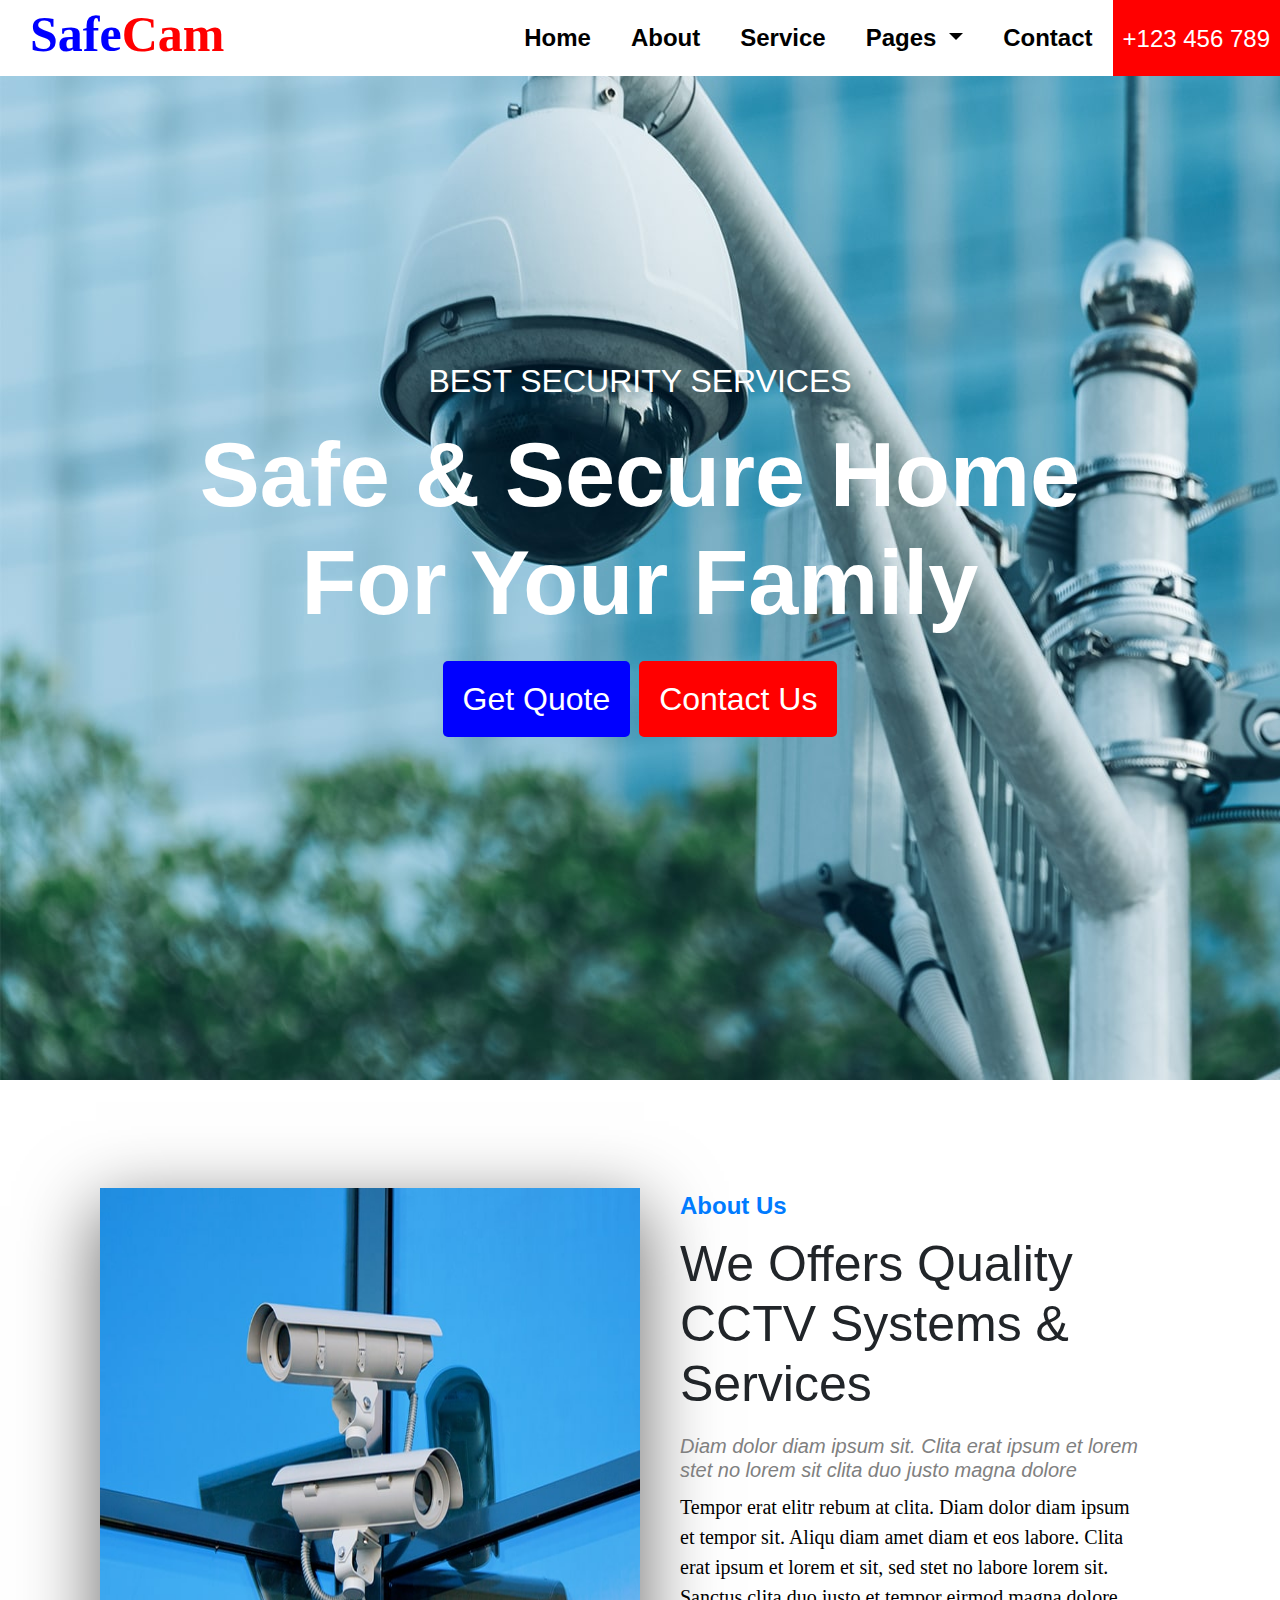
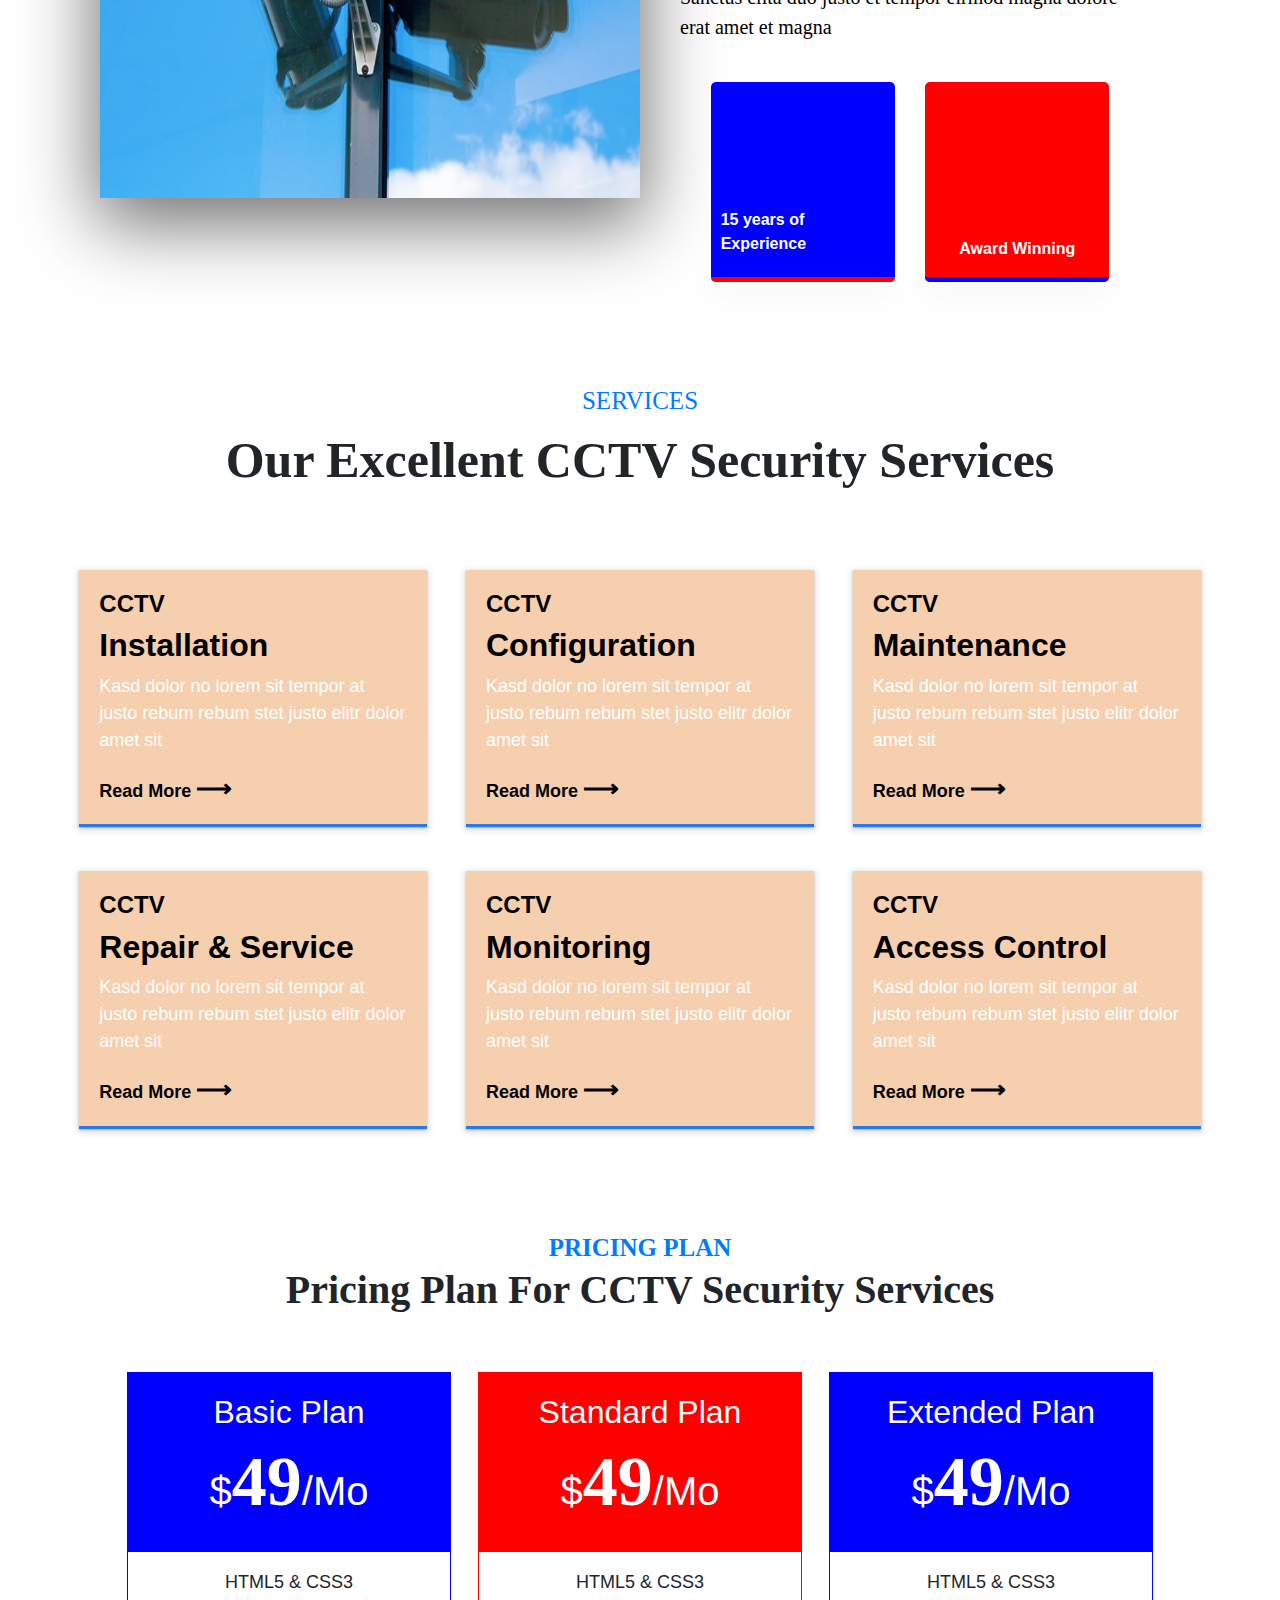
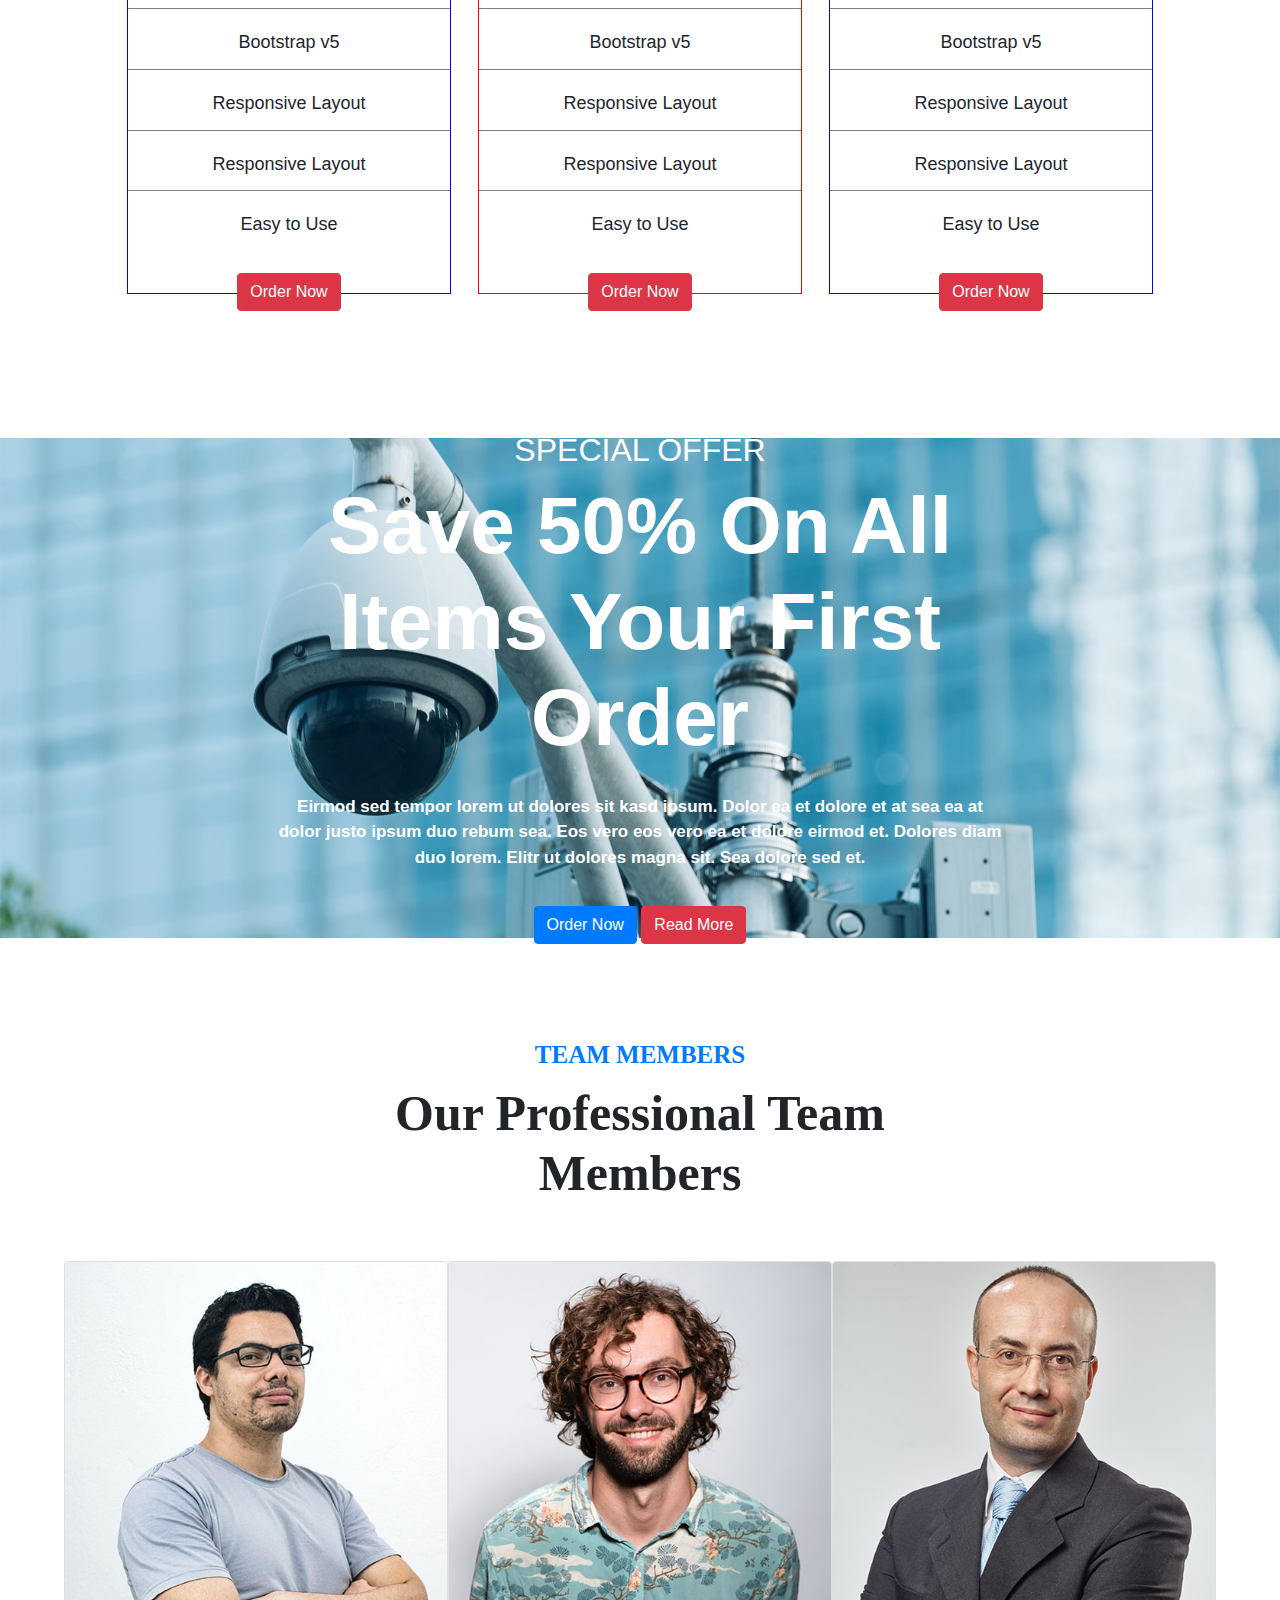
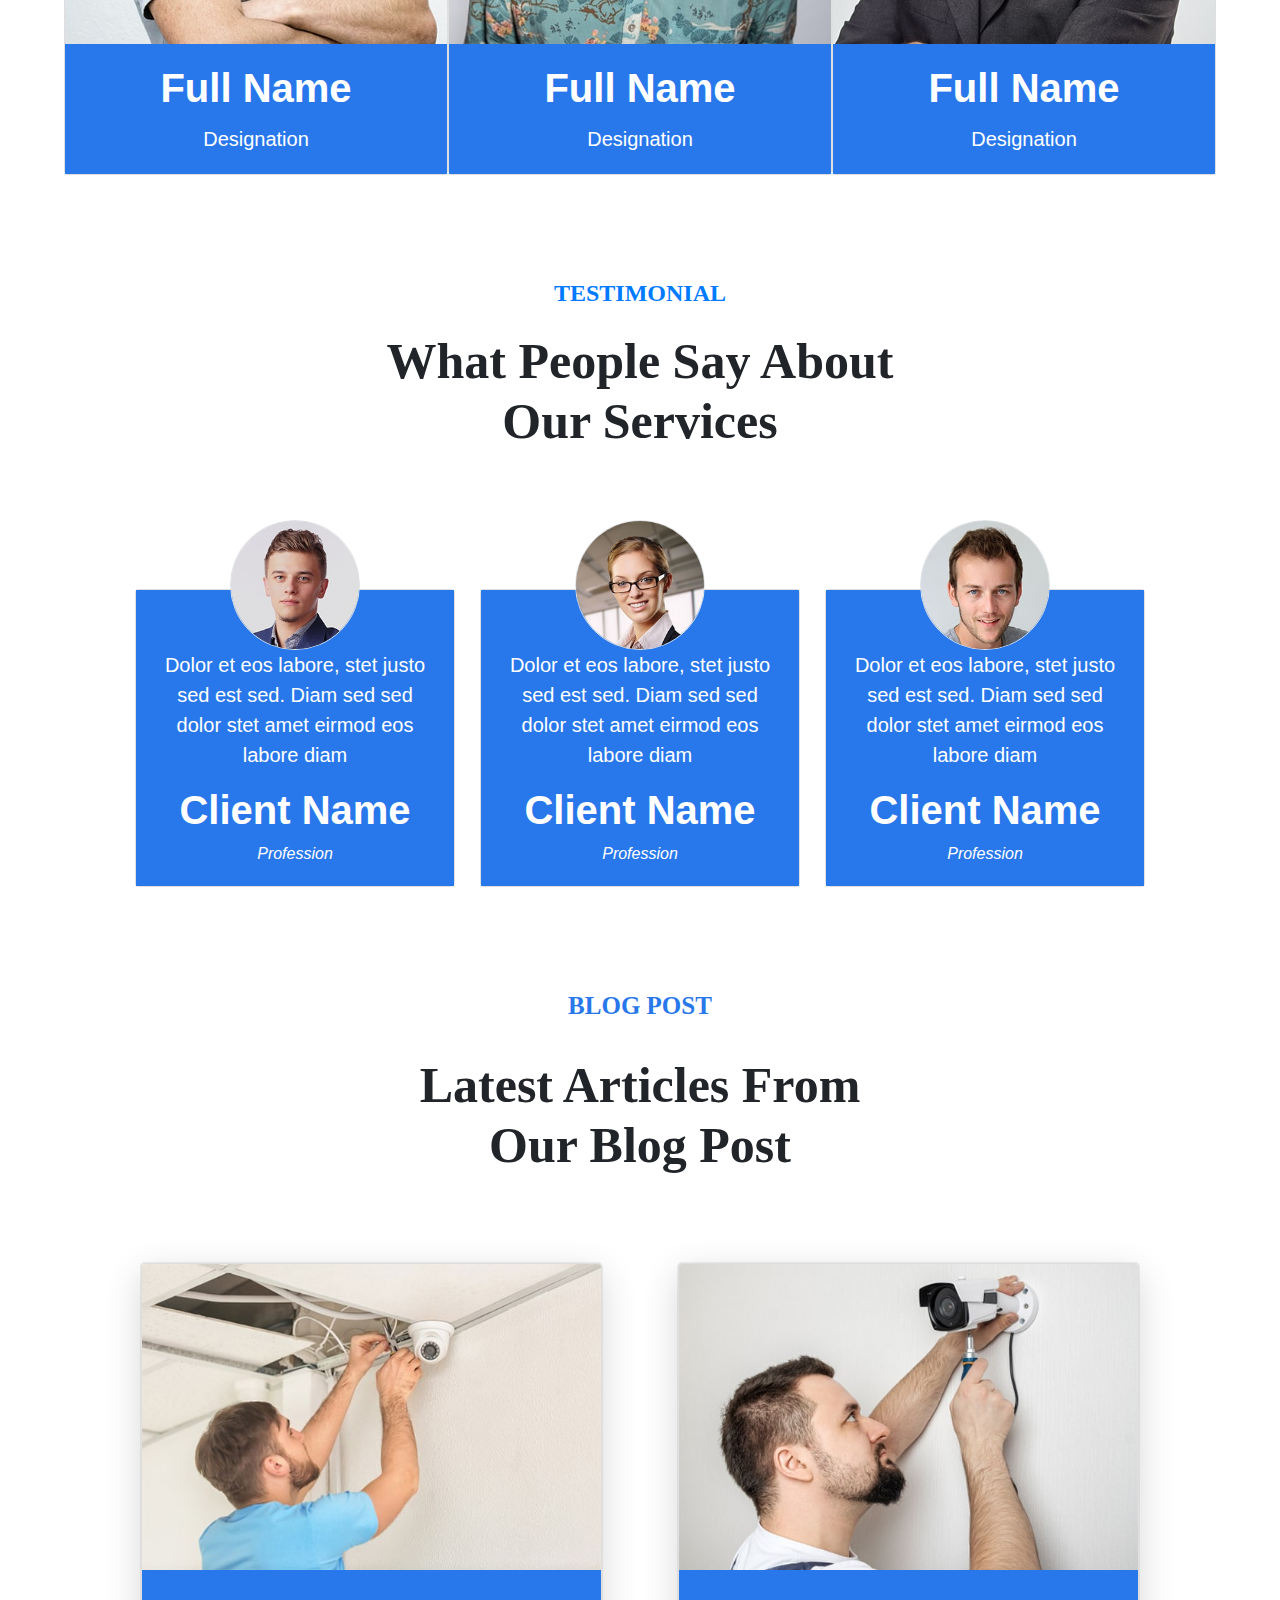
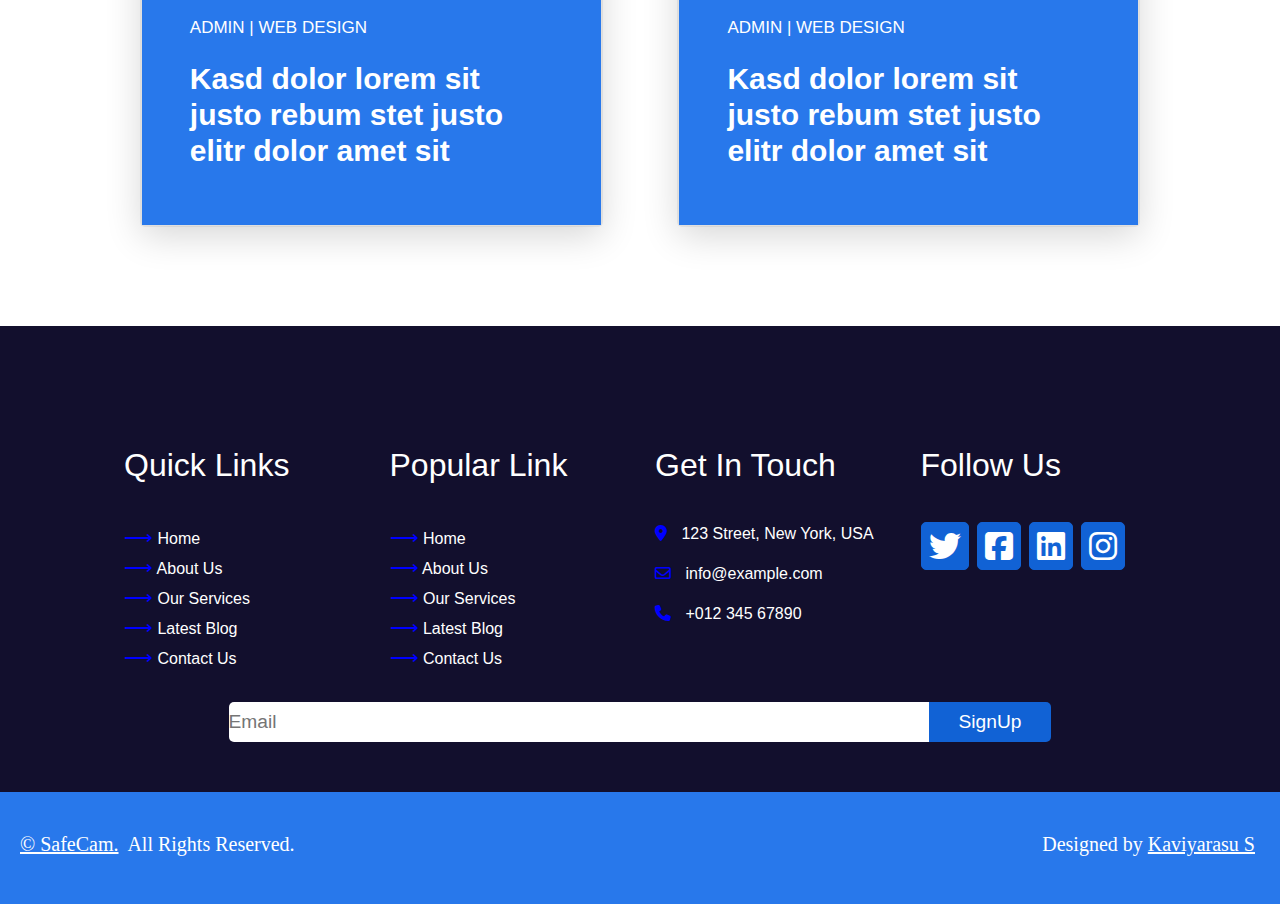
<file: index.html>
<!DOCTYPE html>
<html lang="en">

<head>
    <meta charset="UTF-8">
    <meta name="viewport" content="width=device-width, initial-scale=1.0">
    <title>SafeCam</title>
    <link rel="stylesheet" href="style.css">
    <link rel="stylesheet" href="https://cdnjs.cloudflare.com/ajax/libs/font-awesome/6.2.0/css/all.min.css">
    <link rel="stylesheet" href="https://cdn.jsdelivr.net/npm/bootstrap@4.0.0/dist/css/bootstrap.min.css"
        integrity="sha384-Gn5384xqQ1aoWXA+058RXPxPg6fy4IWvTNh0E263XmFcJlSAwiGgFAW/dAiS6JXm" crossorigin="anonymous">
        <script src="https://code.jquery.com/jquery-3.2.1.slim.min.js"
        integrity="sha384-KJ3o2DKtIkvYIK3UENzmM7KCkRr/rE9/Qpg6aAZGJwFDMVNA/GpGFF93hXpG5KkN"
        crossorigin="anonymous"></script>
    <script src="https://cdn.jsdelivr.net/npm/popper.js@1.12.9/dist/umd/popper.min.js"
        integrity="sha384-ApNbgh9B+Y1QKtv3Rn7W3mgPxhU9K/ScQsAP7hUibX39j7fakFPskvXusvfa0b4Q"
        crossorigin="anonymous"></script>
    <script src="https://cdn.jsdelivr.net/npm/bootstrap@4.0.0/dist/js/bootstrap.min.js"
        integrity="sha384-JZR6Spejh4U02d8jOt6vLEHfe/JQGiRRSQQxSfFWpi1MquVdAyjUar5+76PVCmYl"
        crossorigin="
        3.
        3
        .2anonymous"></script>
        <script src="page.js" defer></script>
  
</head>

<body>
    <header>
        <section class="header">
            <div class="header1">
                <h1 style="color: blue;">Safe<span style="color: red;">Cam</span></h1>
            </div>
            <div class="header2">
                <div class="num">
                    <nav class="nav">
                        <a class="nav-a" href="index.html">Home</a>
                        <a class="nav-a" href="About.html">About</a>
                        <a class="nav-a" href="#">Service</a>
                        <div class="btn-group">
                            <button type="button" class="dropdown-toggle" data-toggle="dropdown" aria-haspopup="true"
                                aria-expanded="false">
                                Pages
                            </button>
                            <div class="dropdown-menu">
                                <a class="dropdown-item drop-dw" href="#">Pricing Plan</a>
                                <a class="dropdown-item drop-dw" href="#">BLog Grid</a>
                                <a class="dropdown-item drop-dw" href="#">Blog Detail</a>
                                <a class="dropdown-item drop-dw" href="#">The Team</a>
                                <a class="dropdown-item drop-dw" href="#">Testimonial</a>
                                <div class="dropdown-divider dpdw"></div>
                            </div>
                        </div>  
                        <a class="nav-a" href="#">Contact</a>
                    </nav>
                    <div class="num-red">
                        <h4>+123 456 789</h4>
                    </div>
                </div>
            </div>
        </section>
    </header>
    <section class="title-Page">
        <div class="t-page" style="text-align: center;">
            <p>BEST SECURITY SERVICES</p>
            <h1>Safe & Secure Home For Your Family</h1>
            <div class="t-2">
                <a class="quate" href="">Get Quote</a>
                <a class="contact" href="#">Contact Us</a>
            </div>
        </div>
    </section>
    <br><br>
    <section class="third">
        <div class="about-us">
            <div class="img">
                <img src="2nd.jpg" alt="SafeCam">
            </div>
            <div class="abt-contant">
                <div class="abt-1">
                    <a href="#">About Us</a>
                    <h1>We Offers Quality CCTV Systems & Services</h1>
                    <h4><em>Diam dolor diam ipsum sit. Clita erat ipsum et lorem stet no lorem sit clita duo justo magna
                            dolore</em></h4>
                    <p>Tempor erat elitr rebum at clita. Diam dolor diam ipsum et tempor sit. Aliqu diam amet diam et
                        eos
                        labore. Clita erat ipsum et lorem et sit, sed stet no labore lorem sit. Sanctus clita duo justo
                        et
                        tempor eirmod magna dolore erat amet et magna</p>
                </div>
                <div class="abt-2">
                    <div class="blue" style="color: rgb(255, 255, 255);">
                        <p style="font-weight: 900;">15 years of Experience</p>
                    </div>
                    <div class="red" style="color: white;">
                        <p style="font-weight: 900;">Award Winning</p>
                    </div>
                </div>
            </div>
        </div>
    </section>
    <section>
        <div class="four">
            <a href="#">SERVICES</a>
            <h1>Our Excellent CCTV Security Services</h1>
        </div>
    </section>
    <section>
        <div class="five">
            <div class="f1">
                <div class="f11">
                    <h4>CCTV</h4>
                    <h2>Installation</h2>
                    <p>Kasd dolor no lorem sit tempor at justo rebum rebum stet justo elitr dolor amet sit</p>
                    <a href="#">Read More <span>&#10230;</span></a>
                </div>
                <div class="f12">
                    <h4>CCTV</h4>
                    <h2>Configuration</h2>
                    <p>Kasd dolor no lorem sit tempor at justo rebum rebum stet justo elitr dolor amet sit</p>
                    <a href="#">Read More <span>&#10230;</span></a>
                </div>
                <div class="f13">
                    <h4>CCTV</h4>
                    <h2>Maintenance</h2>
                    <p>Kasd dolor no lorem sit tempor at justo rebum rebum stet justo elitr dolor amet sit</p>
                    <a href="#">Read More <span>&#10230;</span></a>
                </div>
            </div><br>
            <div class="f2">
                <div class="f11">
                    <h4>CCTV</h4>
                    <h2>Repair & Service</h2>
                    <p>Kasd dolor no lorem sit tempor at justo rebum rebum stet justo elitr dolor amet sit</p>
                    <a href="#">Read More <span>&#10230;</span></a>
                </div>
                <div class="f12">
                    <h4>CCTV</h4>
                    <h2>Monitoring</h2>
                    <p>Kasd dolor no lorem sit tempor at justo rebum rebum stet justo elitr dolor amet sit</p>
                    <a href="#">Read More <span>&#10230;</span></a>
                </div>
                <div class="f13">
                    <h4>CCTV</h4>
                    <h2>Access Control</h2>
                    <p>Kasd dolor no lorem sit tempor at justo rebum rebum stet justo elitr dolor amet sit</p>
                    <a href="#">Read More <span>&#10230;</span></a>
                </div>
            </div>
        </div>
    </section>
    <section class="price">
        <div class="p1">
            <div class="pp">
                <a href="#">PRICING PLAN</a>
                <h1>Pricing Plan For CCTV Security Services</h1>
            </div>
            <div class="plan">
                <div class="bp">
                    <div class="plantop" style="background-color: blue;">
                        <h2>Basic Plan</h2>
                        <h1>$<span style="font-size: 70px;">49</span>/Mo</h1>
                    </div>
                    <div class="plandetails">
                        <div class="h3">
                            <h3>HTML5 & CSS3</h3>
                            <h3>Bootstrap v5</h3>
                            <h3>Responsive Layout</h3>
                            <h3>Responsive Layout</h3>
                        </div>
                        <h3 style="border: 0;padding-bottom: 25px;">Easy to Use</h3>
                        <button class="btn btn-danger">Order Now</button>
                    </div>
                </div>
                <div class="sp">
                    <div class="plantop" style="background-color: red;">
                        <h2>Standard Plan</h2>
                        <h1>$<span style="font-size: 70px;">49</span>/Mo</h1>
                    </div>
                    <div class="plandetails">
                        <div class="h3">
                            <h3>HTML5 & CSS3</h3>
                            <h3>Bootstrap v5</h3>
                            <h3>Responsive Layout</h3>
                            <h3>Responsive Layout</h3>
                        </div>
                        <h3 style="border: 0;padding-bottom: 25px;">Easy to Use</h3>
                        <button class="btn btn-danger">Order Now</button>
                    </div>
                </div>
                <div class="ep">
                    <div class="plantop" style="background-color: blue;">
                        <h2>Extended Plan</h2>
                        <h1>$<span style="font-size: 70px;">49</span>/Mo</h1>
                    </div>
                    <div class="plandetails">
                        <div class="h3">
                            <h3>HTML5 & CSS3</h3>
                            <h3>Bootstrap v5</h3>
                            <h3>Responsive Layout</h3>
                            <h3>Responsive Layout</h3>
                        </div>
                        <h3 style="border: 0;padding-bottom: 25px;">Easy to Use</h3>
                        <button class="btn btn-danger">Order Now</button>
                    </div>
                </div>
            </div>
        </div>
    </section>
    <br>
    <section>
        <div class="offer">
            <div class="off-1">
                <h2>SPECIAL OFFER</h2>
                <h1>Save 50% On All Items Your First Order</h1>
                <p>Eirmod sed tempor lorem ut dolores sit kasd ipsum. Dolor ea et dolore et at sea ea at dolor justo
                    ipsum
                    duo rebum sea. Eos vero eos vero ea et dolore eirmod et. Dolores diam duo lorem. Elitr ut dolores
                    magna
                    sit. Sea dolore sed et.</p>
            </div>
            <div class="off-btn">
                <a href="#" class="btn btn-primary">Order Now</a>
                <a href="#" class="btn btn-danger">Read More</a>
            </div>

        </div>
    </section>
    <br><br>
    <section>
        <div class="team-members">
            <a href="#">TEAM MEMBERS</a>
            <h1 class="tm-h1">Our Professional Team Members</h1>
            <div class="tm">
                <div class="card" style="width: 27rem;">
                    <img class="card-img-top" src="team-1.jpg" alt="">
                    <div class="card-body cd-blue">
                        <h3 class="card-title">Full Name</h3>
                        <p class="card-text">Designation</p>
                    </div>
                </div>
                <div class="card" style="width: 27rem;">
                    <img class="card-img-top" src="team-2.jpg" alt="">
                    <div class="card-body cd-blue">
                        <h3 class="card-title">Full Name</h3>
                        <p class="card-text">Designation</p>
                    </div>
                </div>
                <div class="card" style="width: 27rem;">
                    <img class="card-img-top" src="team-3.jpg" alt="">
                    <div class="card-body cd-blue">
                        <h3 class="card-title">Full Name</h3>
                        <p class="card-text">Designation</p>
                    </div>
                </div>
            </div>
        </div>
    </section>
    <section class="TESTIMONIAl">
        <div class="cont">
            <a href="#">TESTIMONIAL</a>
            <h1 class="our-ser">What People Say About Our Services</h1>
        </div>
    </section>
    <section>
        <div class="tl-img">
            <div class="card cd cd-r">
                <div class="card-body cd-blue">
                    <img class="border" src="testimonial-1.jpg" alt="">
                    <p class="card-text">Dolor et eos labore, stet justo sed est sed. Diam sed sed dolor stet amet
                        eirmod eos labore diam</p>
                    <h3>Client Name</h3>
                    <em>Profession</em>
                </div>
            </div>
            <div class="card cd ">
                <div class="card-body cd-blue">
                    <img class="border" src="testimonial-4.jpg" alt="">
                    <p class="card-text">Dolor et eos labore, stet justo sed est sed. Diam sed sed dolor stet amet
                        eirmod eos labore diam</p>
                    <h3>Client Name</h3>
                    <em>Profession</em>
                </div>
            </div>
            <div class="card cd cd-l ">
                <div class="card-body cd-blue">
                    <img class="border" src="testimonial-3.jpg" alt="">
                    <p class="card-text">Dolor et eos labore, stet justo sed est sed. Diam sed sed dolor stet amet
                        eirmod eos labore diam</p>
                    <h3>Client Name</h3>
                    <em>Profession</em>
                </div>
            </div>
        </div>
    </section>
    <section class="bpost">
        <div class="blog">
            <a href="#">BLOG POST</a>
            <h1>Latest Articles From Our Blog Post</h1>
        </div>
    </section>
    <section class="admin">
        <div class="ad-width">
            <div class="card cdblog" style="width: 40%">
                <img src="blog-1.jpg" alt="" class="card-img-top">
                <div class="card-body cd-bd">
                    <h4>ADMIN | WEB DESIGN</h4>
                    <h1>Kasd dolor lorem sit justo rebum stet justo elitr dolor amet sit</h1>
                </div>
            </div>
            <div class="card cdblog" style="width: 40%">
                <img src="blog-2.jpg" alt="" class="card-img-top blog-img">
                <div class="card-body cd-bd">
                    <h4>ADMIN | WEB DESIGN</h4>
                    <h1>Kasd dolor lorem sit justo rebum stet justo elitr dolor amet sit</h1>
                </div>
            </div>
        </div>
    </section>
    <section>
        <!-- <div id="carouselExampleIndicators" class="carousel slide" data-ride="carousel">
            <ol class="carousel-indicators">
              <li data-target="#carouselExampleIndicators" data-slide-to="0" class="active"></li>
              <li data-target="#carouselExampleIndicators" data-slide-to="1"></li>
              <li data-target="#carouselExampleIndicators" data-slide-to="2"></li>
            </ol>
            <div class="carousel-inner">
              <div class="carousel-item active">
                <div class="card cd cd-r">
                    <div class="card-body cd-blue">
                        <img class="border" src="testimonial-1.jpg" alt="">
                        <p class="card-text">Dolor et eos labore, stet justo sed est sed. Diam sed sed dolor stet amet
                            eirmod eos labore diam</p>
                        <h3>Client Name</h3>
                        <em>Profession</em>
                    </div>
                </div>
              </div>
              <div class="carousel-item">
                <div class="card cd cd-r">
                    <div class="card-body cd-blue">
                        <img class="border" src="testimonial-1.jpg" alt="">
                        <p class="card-text">Dolor et eos labore, stet justo sed est sed. Diam sed sed dolor stet amet
                            eirmod eos labore diam</p>
                        <h3>Client Name</h3>
                        <em>Profession</em>
                    </div>
                </div>
              </div>
              <div class="carousel-item">
                <div class="card cd cd-r">
                    <div class="card-body cd-blue">
                        <img class="border" src="testimonial-1.jpg" alt="">
                        <p class="card-text">Dolor et eos labore, stet justo sed est sed. Diam sed sed dolor stet amet
                            eirmod eos labore diam</p>
                        <h3>Client Name</h3>
                        <em>Profession</em>
                    </div>
                </div>
              </div>
            </div>
            <a class="carousel-control-prev" href="#carouselExampleIndicators" role="button" data-slide="prev">
              <span class="carousel-control-prev-icon" aria-hidden="true"></span>
              <span class="sr-only">Previous</span>
            </a>
            <a class="carousel-control-next" href="#carouselExampleIndicators" role="button" data-slide="next">
              <span class="carousel-control-next-icon" aria-hidden="true"></span>
              <span class="sr-only">Next</span>
            </a>
          </div> -->
    </section>
    <footer>
        <div class="rw">
            <div class="row ftr-rw">
                <div class="col-md-3 ftr">
                    <h2>Quick Links</h2>
                    <div class="ftr-a">
                        <a href="index.html"><span>&#10230</span> Home</a>
                        <a href="index.html"><span>&#10230</span> About Us</a>
                        <a href="index.html"><span>&#10230</span> Our Services</a>
                        <a href="index.html"><span>&#10230</span> Latest Blog</a>
                        <a href="index.html"><span>&#10230</span> Contact Us</a>
                    </div>
                </div>
                <div class="col-md-3 ftr">
                    <h2>Popular Link</h2>
                    <div class="ftr-a">
                        <a href="index.html"><span>&#10230</span> Home</a>
                        <a href="index.html"><span>&#10230</span> About Us</a>
                        <a href="index.html"><span>&#10230</span> Our Services</a>
                        <a href="index.html"><span>&#10230</span> Latest Blog</a>
                        <a href="index.html"><span>&#10230</span> Contact Us</a>
                    </div>
                </div>
                <div class="col-md-3 ftr">
                    <h2>Get In Touch</h2>
                    <div class="frt-a">
                        <p><i class="fa-solid fa-location-dot"></i> 123 Street, New York, USA</p>
                        <p><i class="fa-regular fa-envelope"></i> info@example.com</p>
                        <p><i class="fa-solid fa-phone"></i> +012 345 67890</p>
                    </div>
                </div>
                <div class="col-md-3 ftr">
                    <h2>Follow Us</h2>
                    <div class="ftr-a icons">
                        <i class="fa-brands fa-twitter"></i>
                        <i class="fa-brands fa-square-facebook"></i>
                        <i class="fa-brands fa-linkedin"></i>
                        <i class="fa-brands fa-instagram"></i>
                    </div>
                </div>
                <div class="ftrmail">
                    <form action="" class="formtag">
                        <label for=""></label>
                        <input id="email" type="email" placeholder="Email" required>
                        <button id="sub" type="submit">SignUp</button>
                    </form>
                </div>
            </div>
        </div>
    </footer>
    <div class="ftblue">
        <h4><a href="index.html">© SafeCam.</a> All Rights Reserved.</h4>
        <h4>Designed by <a href="">Kaviyarasu S</a></h4>
    </div>
</body>

</html>
</file>
<file: style.css>
* {
    box-sizing: border-box;
}

body {
    margin: 0;
    padding: 0;
}

img {
    width: 100%;
}

header {
    border: 1px transparent;
    position: fixed;
    width: 100%;
    background-color: white;
    z-index: 1;

}

.header {
    display: flex;
    justify-content: space-between;
    align-items: center;
}

.header1 {
    padding-left: 30px;
}

.header1 h1,
span {
    font-size: 50px;
    font-family: Cambria, Cochin, Georgia, Times, 'Times New Roman', serif;
    font-weight: 900;
}

.header2 {
    display: flex;
    justify-content: flex-end;
    align-items: center;
}

.num-red {
    background-color: red;
    padding-top: 10px;
    padding-left: 10px;
    padding-right: 10px;
    margin: 0;
}

/* .header3 {
    background-color: red;
    color: white;
    padding-left: 20px;
    padding-right: 20px;
} */
.num {
    display: flex;
    align-items: center;
    flex-direction: row;
    background-color: red;
    color: white;

}

a {
    text-decoration: none;
}

.nav {
    text-align: center;
    text-decoration: none;
    font-size: x-large;
    background-color: white;
    font-family: 'Gill Sans', 'Gill Sans MT', Calibri, 'Trebuchet MS', sans-serif;
    font-weight: 700;
    margin: 0;
    align-items: center;
    border-bottom: 5px;

}

/* .header2 h4 {
    background-color: red;
    margin: 0;
    padding-top: 10px;
    align-items: center;
} */
.nav button{
    margin: 0;
    border: 0 transparent;
    background-color: white;
    font-family: 'Gill Sans', 'Gill Sans MT', Calibri, 'Trebuchet MS', sans-serif;
    font-weight: 700;
}
.nav button:hover{
    border-bottom: 5px solid;
    transition: .5s;
    color: #1162d5;
    padding-bottom: 16px;
}
.drop-dw{
    font-family: 'Gill Sans', 'Gill Sans MT', Calibri, 'Trebuchet MS', sans-serif !important;
    font-weight: 500 !important;
    font-size: 20px !important;
}
.dpdw{
    background-color: rgb(0, 0, 0) !important;
}
.nav .nav-a,.nav button{
    padding: 20px;
    color: black;
    text-decoration: none;
}

.nav .nav-a:hover{
    text-decoration: none;
    color: blue;
    border-bottom: 5px solid;
    padding-bottom: 16px;
    transition: .25s;
}

.title-Page {
    width: 100%;
    background-image: url("cctv.jpg");
    height: 1080px;
    background-size: cover;
    display: flex;
    justify-content: center;
    flex-direction: column;
    align-items: center;
    text-align: center;
    /* display: flex;
    flex-direction: column;
    align-items: center; */
    /* justify-content: center; */
    color: white;
    font-size: xx-large;
}

.t-page {
    display: flex;
    flex-direction: column;
    align-items: center;
}

.t-page h1 {
    font-size: 90px;
    width: 70%;
    font-weight: 900;
    padding-bottom: 30px;

}

.t-2 .quate {
    padding: 20px;
    color: white;
    margin: 1px blue;
    border-radius: 5px;
    background-color: blue;
}

.contact {
    padding: 20px;
    color: white;
    margin: 1px red;
    border-radius: 5px;
    background-color: red;
}

.contact:hover {
    margin: 1px blue;
    color: white;
    text-decoration: none;
    background-color: blue;
    transition: .5s;
}

.quate:hover {
    margin: 1px red;
    background-color: red;
    text-decoration: none;
    transition: .5s;
}

/* .contact:hover {
    background-color: blue;
}

.quote:hover {
    background-color: RED;
} */

.third {
    padding-top: 40px;
    width: 100%;
    padding-bottom: 40px;
    padding-left: 80px;
    padding-right: 80px;
}

.about-us {
    width: 100%;
    display: flex;
    justify-content: space-evenly;
    padding: 20px;
}

.img {
    width: 50%;
}

.img img {
    height: 610px;
    box-shadow: rgba(0, 0, 0, 0.56) 0px 22px 70px 4px;
}

.abt-contant {
    width: 50%;
    padding-left: 40px;
    padding-right: 40px;
}

.abt-1 {
    display: flex;
    flex-direction: column;
    font-weight: 900;
}

.abt-1 a {
    font-size: x-large;
}

.abt-1 a:hover {
    text-decoration: none;
}

.abt-1 h1 {
    font-size: 50px;
    margin: 0;
    padding-top: 10px;
}

.abt-1 h4 {
    margin: 0;
    padding-top: 20px;
    font-size: 20px;
    color: grey;
}

.abt-1 p {
    margin: 0;
    font-size: 20px;
    padding-top: 10px;
    font-weight: 300;
    color: black;
    font-family: Cambria, Cochin, Georgia, Times, 'Times New Roman', serif;


}

.abt-2 {
    width: 100%;
    height: 240px;
    display: flex;
    justify-content: space-evenly;
    padding-top: 40px;
}

.blue {
    width: 40%;
    background-color: blue;
    padding: 10px;
    margin-bottom: 25px red;
    border-radius: 5px;
}

.red {
    width: 40%;
    color: red;
    background-color: red;
    padding: 5px;
    border-radius: 5px;
}

.blue,
.red {
    /* padding-top: 200px; */
    display: flex;
    flex-direction: column;
    justify-content: flex-end;
    align-items: center;
    position: relative;
}

.blue::before {
    content: "";
    height: 5px;
    width: 100%;
    bottom: 0%;
    left: 0;
    position: absolute;
    background: red;
    border-bottom-left-radius: 5px;
    border-bottom-right-radius: 5px;
    box-shadow: rgba(100, 100, 111, 0.2) 0px 7px 29px 0px;
}

.red::before {
    content: "";
    height: 5px;
    width: 100%;
    bottom: 0%;
    left: 0;
    position: absolute;
    background: blue;
    border-bottom-left-radius: 5px;
    border-bottom-right-radius: 5px;
    box-shadow: rgba(100, 100, 111, 0.2) 0px 7px 29px 0px;
}

.blue:hover {
    background-color: red;
    transition: .5s;
}

.red:hover {
    background-color: blue;
    transition: .5s;
}

.four {
    display: flex;
    flex-direction: column;
    text-align: center;
    font-family: Georgia, 'Times New Roman', Times, serif;
    padding-top: 40px;
    padding-bottom: 80px;
}

.four a {
    font-size: 25px;
    font-weight: 300;
}

.four a:hover {
    text-decoration: none;
}

.four h1 {
    font-size: 50px;
    font-weight: 900;
    padding-top: 10px;
    margin: 0;
}

.five {
    width: 100%;
    display: flex;
    flex-direction: column;
    justify-content: center;
    padding-left: 60px;
    padding-right: 60px;
    padding-bottom: 80px;
}

.f1,
.f2 {
    display: flex;
    justify-content: space-around;
    padding-bottom: 20px;

}

.f11,
.f12,
.f13 {
    width: 30%;
    background-color: rgba(246, 206, 173, 0.977);
    color: black;
    padding: 20px;
    font-size: large;
    position: relative;
    box-shadow: rgba(60, 64, 67, 0.3) 0px 1px 2px 0px, rgba(60, 64, 67, 0.15) 0px 2px 6px 2px;
}

/* .f11 p,.f12 p,.f13 p{
    color: black !important;
}
.f11 p:hover,.f12 p:hover,.f13 p:hover{
    color:white
} */

.f1 a,
.f2 a {
    color: black;
    font-weight: 700;
}

.f1 span,
.f2 span {
    font-size: 25px;
    font-weight: 900;
    padding: 0;
    margin: 0;
}

.f11::before,
.f12::before,
.f13::before {
    content: "";
    height: 3px;
    width: 100%;
    bottom: 0%;
    left: 0;
    position: absolute;
    background: #2878EB;
}

.f11:hover,
.f12:hover,
.f13:hover {
    background-color: #2878EB;
    color: white !important;
    transition: .5s;
}

.f11 a:hover,
.f12 a:hover,
.f13 a:hover,
.f21 a:hover,
.f22 a:hover,
.f23 a:hover {
    color: white;
    text-decoration: none;
}

.f11 h4,
.f12 h4,
.f13 h4 {
    font-weight: 700;
    font-family: 'Gill Sans', 'Gill Sans MT', Calibri, 'Trebuchet MS', sans-serif;
}

.f11 h2,
.f12 h2,
.f13 h2 {
    font-size: xx-large;
    font-weight: 650;
    font-family: 'Segoe UI', Tahoma, Geneva, Verdana, sans-serif;
}

.pp {
    text-align: center;
    display: flex;
    justify-content: space-between;
    flex-direction: column;
    padding-bottom: 50px;
}

.pp a {
    font-size: 25px;
    font-weight: 700;
    font-family: Georgia, 'Times New Roman', Times, serif;
}

.pp a:hover {
    text-decoration: none;
}

.pp h1 {
    font-size: 40px;
    font-family: Cambria, Cochin, Georgia, Times, 'Times New Roman', serif;
    font-weight: 900;
}

.price {
    padding-left: 100px;
    padding-right: 100px;
    padding-bottom: 120px;
}

.plan {
    display: flex;
    justify-content: space-evenly;
    width: 100%;
}

.bp,
.sp,
.ep {
    display: flex;
    flex-direction: column;
    justify-content: center;
    background-color: white;
    text-align: center;
    width: 30%;
    position: relative;
}

.bp,
.ep {
    border: 1px solid blue;
}

.sp {
    border: 1px solid red;
}

.h3 h3 {
    border-bottom: 1px grey solid;
    padding-bottom: 10px;
}

.plan button {
    margin-bottom: -20px;
}

.plantop {
    color: white;
    padding: 20px;
    margin-bottom: 5px;
}

.plandetails {
    color: rgb(29, 37, 45);
}

.plandetails h3 {
    font-size: large;
    padding: 15px;
}

.offer {
    background-image: url("cctv.jpg");
    height: 500px;
    width: 100%;
    margin: 0;
    background-size: cover;
    display: flex;
    flex-direction: column;
    justify-content: center;
    /* text-align: center; */
    align-items: center;
    color: white;
}

.off-1 {
    display: flex;
    justify-content: space-evenly;
    align-items: center;
    flex-direction: column;
    width: 60%;
}

.off-1 h1 {
    text-align: center;
    font-size: 80px;
    font-weight: 900;
}

.off-1 p {
    font-size: 17px;
    font-weight: 600;
    text-align: center;
    padding: 20px;
}

.cd-blue {
    background-color: #2878EB;
    width: 100%;
    padding: 0;
    display: flex;
    align-items: center;
    flex-direction: column;
    color: white;
}

.cd-blue h3 {
    font-family: 'Gill Sans', 'Gill Sans MT', Calibri, 'Trebuchet MS', sans-serif;
    font-size: 40px;
    font-weight: 800;
}

.cd-blue p {
    font-family: 'Gill Sans', 'Gill Sans MT', Calibri, 'Trebuchet MS', sans-serif;
    font-size: 20px;
    font-weight: 500;
}

.tm {
    display: flex;
    justify-content: space-around;
    width: 90%;
}

.team-members {
    display: flex;
    flex-direction: column;
    align-items: center;
}

.team-members a {
    font-family: Georgia, 'Times New Roman', Times, serif;
    font-size: 25px;
    font-weight: 700;
    padding-bottom: 10px;
}

.tm-h1 {
    font-family: Georgia, 'Times New Roman', Times, serif;
    font-weight: 900;
    font-size: 50px;
    width: 50%;
    padding-bottom: 50px;
    text-align: center;
}

.team-members {
    padding-top: 50px;
    padding-bottom: 100px;
}

.cont {
    display: flex;
    flex-direction: column;
    text-align: center;
    align-items: center;
    padding-bottom: 130px;
    font-family: Georgia, 'Times New Roman', Times, serif;
}

.cont a {
    text-decoration: none;
    font-size: x-large;
    font-weight: 700;
    padding-bottom: 20px;
}

.cont a:hover,
.team-members a:hover {
    text-decoration: none;
}

.cont h1 {
    font-size: 50px;
    width: 40%;
    font-weight: 900;
}

.tl-img {
    display: flex;
    flex-direction: row;
    width: 100%;
    text-align: center;
    justify-content: center;
    padding-bottom: 100px;


}

.cd-blue {
    padding: 5px;
}

.cd {
    width: 25%;
    padding: 0;
}

.border {
    border-radius: 50%;
    width: 130px;
    margin-top: -90px;

}

.cd-l {
    margin-left: 25px;
}

.cd-r {
    margin-right: 25px;
}

.bpost {
    display: flex;
    align-items: center;
    flex-direction: column;
    text-align: center;
}

.blog {
    display: flex;
    align-items: center;
    flex-direction: column;
}

.blog a {
    color: #2878EB;
    font-size: 25px;
    font-family: Georgia, 'Times New Roman', Times, serif;
    font-weight: 700;
    padding-bottom: 30px;
}

.blog a:hover {
    text-decoration: none;
}

.blog h1 {
    font-size: 50px;
    width: 70%;
    font-family: Georgia, 'Times New Roman', Times, serif;
    font-weight: 900;
    padding-bottom: 80px;
}

.admin {
    width: 100%;
    display: flex;
    justify-content: space-around;
    padding-bottom: 100px;
}

.ad-width {
    width: 90%;
    display: flex;
    justify-content: space-evenly;
}

.cdblog {
    box-shadow: rgba(0, 0, 0, 0.16) 0px 10px 36px 0px, rgba(0, 0, 0, 0.06) 0px 0px 0px 1px;
}

.cd-bd {
    background-color: #2878EB;
    color: white;
    padding: 48px !important;
}

.cd-bd h4 {
    font-family: Arial, Helvetica, sans-serif;
    font-size: 17px;
    font-weight: 500;
}

.cd-bd h1 {
    font-size: 30px;
    padding-top: 15px;
    font-family: Arial, Helvetica, sans-serif;
    font-weight: 600;
}

footer {
    background-color: #120F2D !important;
    padding-left: 50px;
    padding-right: 50px;
    padding-top: 120px;
    padding-bottom: 50px;
}

.ftr a,
p {
    color: white;
    width: fit-content;
    font-weight: 500;
}

.ftr h2 {
    color: white;
    padding-bottom: 30px;
    font-family: 'Segoe UI', Tahoma, Geneva, Verdana, sans-serif;
}

.ftr-a span {
    font-size: 20px;
    font-weight: 200;
    color: blue;
}

.ftr-a {
    display: flex;
    flex-direction: column;
}

.ftr-a a {
    width: fit-content;
    font-weight: 500;
}

.ftr-a a:hover {
    text-decoration: none;
}

.frt-a i {
    padding-right: 10px;
    color: blue;
}

.rw {
    width: 100%;
    display: flex;
    justify-content: center;

}

.ftr-rw {
    width: 90%;
    display: flex;
}

.icons {
    display: flex;
    flex-direction: row;
    font-size: xx-large;
}

.icons i {
    color: white;
    width: fit-content;
    padding: 7px;
    border: 1px solid #1162d5;
    background-color: #1162d5;
    margin-right: 8px;
    border-radius: 5px;
}

.icons i:hover {
    background-color: rgb(236, 50, 50);
    border: 1px solid rgb(236, 50, 50);
    transition: .5s;
}
.ftrmail{
    display: flex;
    width: 100%;
    flex-direction: row;
    justify-content: center;
    padding-top: 30px;
    
}
.formtag{
    width: 100%;
    margin: 0;
    padding: 0;
    display: flex;
    justify-content: center;
}
#email{
    background-color: white;
    margin: 0;
    padding: 0;
    border: 0;
    width: 700px;
    height: 40px;
    border-top-left-radius: 5px;
    border-bottom-left-radius: 5px;
    font-size: larger;
}
#sub{
    background-color: white;
    margin: 0;
    padding: 0;
    border: 0;
    padding-left: 30px;
    padding-right: 30px;
    font-size: larger;
    font-weight: 500;
    color: white;
    background-color: #1162d5;
    border-top-right-radius: 5px;
    border-bottom-right-radius: 5px;
}
#sub:hover{
    background-color: rgb(236, 50, 50);
    transition: .5s;
}
.ftblue{
    background-color: #2878EB;
    color: white;
    width: 100%;
    border: 0;
    padding: 20px;
    padding-top: 40px;
    padding-bottom: 40px;
    display: flex;
    justify-content: space-between;
    font-family:Georgia, 'Times New Roman', Times, serif;
}
.ftblue a{
    color: white;
    text-decoration: underline;
    padding-right: 5px;
    padding-right: 5px;
    font-family:Georgia, 'Times New Roman', Times, serif;
}
.ftblue h4,.ftblue a{
    font-size: 20px;
}
.ftblue a:hover{
    color: black;
}
</file>
